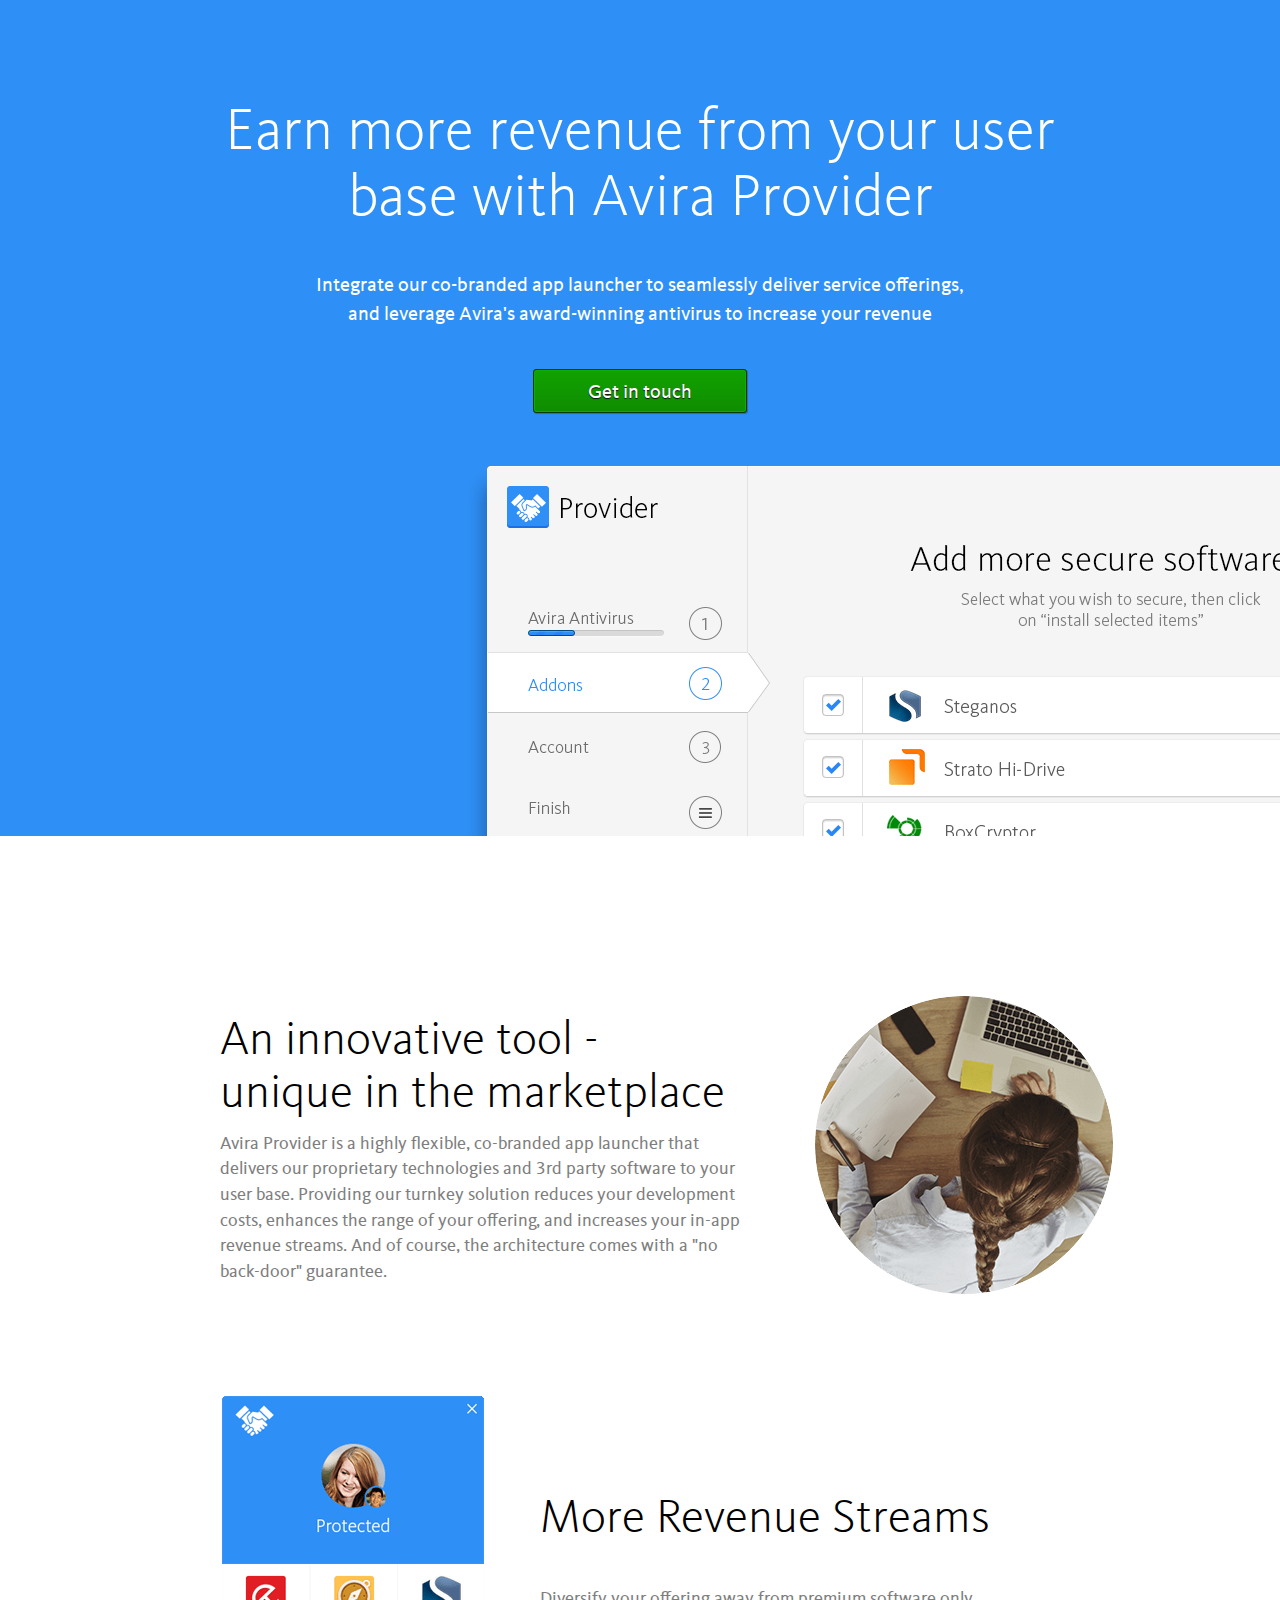
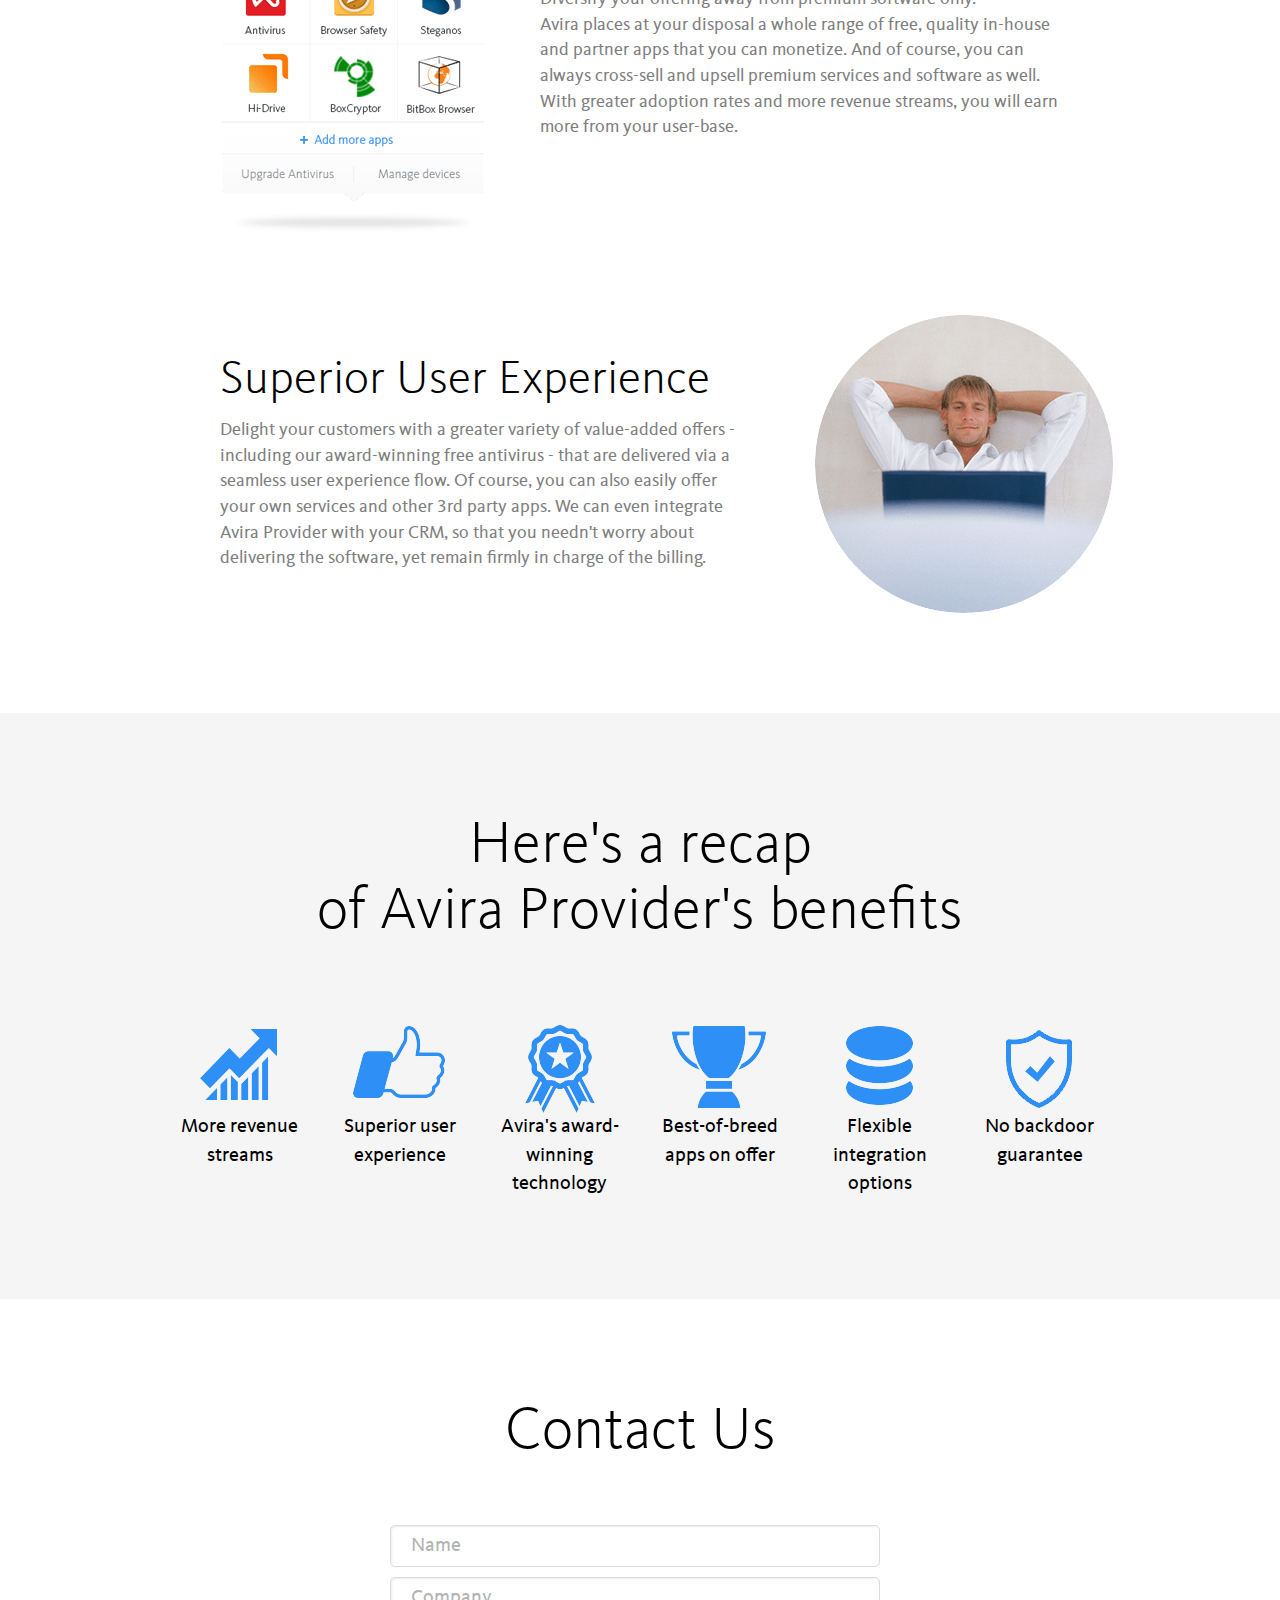
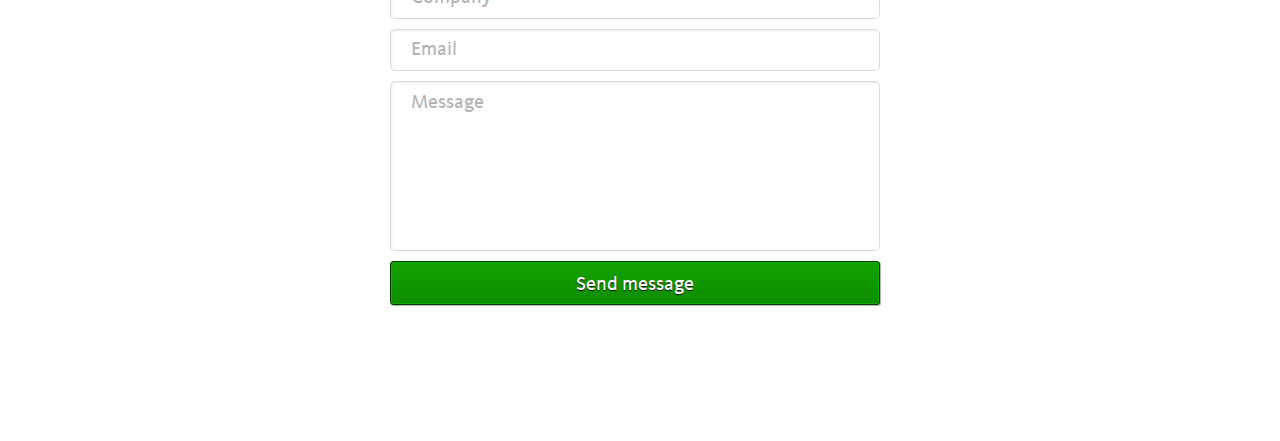
<file: avira-landing-page/index.html>
<!doctype html>
<html>
<head>
	<meta http-equiv="Content-Type" content="text/html; charset=UTF-8">
    <meta charset="utf-8">
    <meta http-equiv="X-UA-Compatible" content="IE=edge">
    <meta name="viewport" content="width=device-width, initial-scale=1">
    <meta name="description" content="Test Andreea">
    <meta name="author" content="Andreea">
	<link rel="stylesheet" type="text/css" href="css/normalize.css">
	<link rel="stylesheet" type="text/css" href="css/bootstrap.min.css">
	<link rel="stylesheet" type="text/css" href="fonts/ex-stylesheet.css">
	<link rel="stylesheet" type="text/css" href="css/style.css">

	<title>Project</title>
</head>
<body>

	<div class="staging">
		<div class="container">
			<h1 class="top-100 bottom-40">Earn more revenue from your user base with Avira Provider</h1>
			<p class="headline">Integrate our co-branded app launcher to seamlessly deliver service offerings, and leverage Avira's award-winning antivirus to increase your revenue</p>
			
			<div class="outer top-20">
				<button class="inner">Get in touch</button>
			</div>
		</div><!-- end of container -->
	</div><!-- end of staging -->


	<div class="container">
		<div class="row  top-160">
			<div class="col-md-8 padd-60">
				<h2>An innovative tool - unique in the marketplace</h2>
				<p class="description">Avira Provider is a highly flexible, co-branded app launcher that delivers our proprietary technologies and 3rd party software to your user base. Providing our turnkey solution reduces your development costs, enhances the range of your offering, and increases your in-app revenue streams. And of course, the architecture comes with a "no back-door" guarantee. </p>
			</div>
			<div class="col-md-4">
				<img src="images/first.png" alt="An innovative tool - unique in the marketplace" />
			</div>
		</div><!-- end of row 1 -->

		<div class="row top-100">
			<div class="col-md-4 padd-60">
				<img src="images/second.png" alt="More Revenue Streams" />
			</div>
			<div class="col-md-8 padd-60">
				<h2 class="top-100 bottom-40">More Revenue Streams</h2>
				<p class="description">Diversify your offering away from premium software only.</p>
				<p class="description">Avira places at your disposal a whole range of free, quality in-house and partner apps that you can monetize. And of course, you can always cross-sell and upsell premium services and software as well.</p>
				<p class="description">With greater adoption rates and more revenue streams, you will earn more from your user-base.</p>
			</div>
		</div><!-- end of row 2 -->

		<div class="row">
			<div class="col-md-8 top-100 padd-60">
				<h2>Superior User Experience</h2>
				<p class="description">Delight your customers with a greater variety of value-added offers - including our award-winning free antivirus - that are delivered via a seamless user experience flow. Of course, you can also easily offer your own services and other 3rd party apps. We can even integrate Avira Provider with your CRM, so that you needn't worry about delivering the software, yet remain firmly in charge of the billing.</p>
			</div>
			<div class="col-md-4 top-80 bottom-100">
				<img src="images/third.png" alt="Superior User Experience" />
			</div>
		</div><!-- end of row -->
	</div><!-- end of container --> 

	<div class="benefits">
		<div class="container">
			<h1 class="top-100 bottom-80">Here's a recap <br />
				of Avira Provider's benefits</h1>
			
			<div class="row bottom-100">
				<div class="col-md-2">
					<div class="icons icon1">
					</div>
					<p>More revenue streams</p>
				</div>
				<div class="col-md-2">
					<div class="icons icon2">
					</div>
					<p>Superior user experience</p>
				</div>
				<div class="col-md-2">
					<div class="icons icon3">
					</div>
					<p>Avira's award-winning technology</p>
				</div>
				<div class="col-md-2">
					<div class="icons icon4">
					</div>
					<p>Best-of-breed apps on offer</p>
				</div>
				<div class="col-md-2">
					<div class="icons icon5">
					</div>
					<p>Flexible integration options</p>
				</div>
				<div class="col-md-2">
					<div class="icons icon6">
					</div>
					<p>No backdoor guarantee</p>
				</div>					
			</div><!-- end of row -->

		</div><!-- end of container -->
	</div><!-- end of benefits --> 

	<div class="container">
		<div class="form">
			<h1 class="top-100 bottom-60" >Contact Us</h1>
			<input type="text" value="Name" name="name" class="contact">
			<input type="text" value="Company" name="company"  class="contact">
			<input type="email" value="Email" name="email"  class="contact">
			<textarea  class="contact">Message</textarea>
			<div class="outer">
				<button class="inner">Send message</button>
			</div>
		</div>
	</div><!-- end of container -->

</body>
</html>
</file>
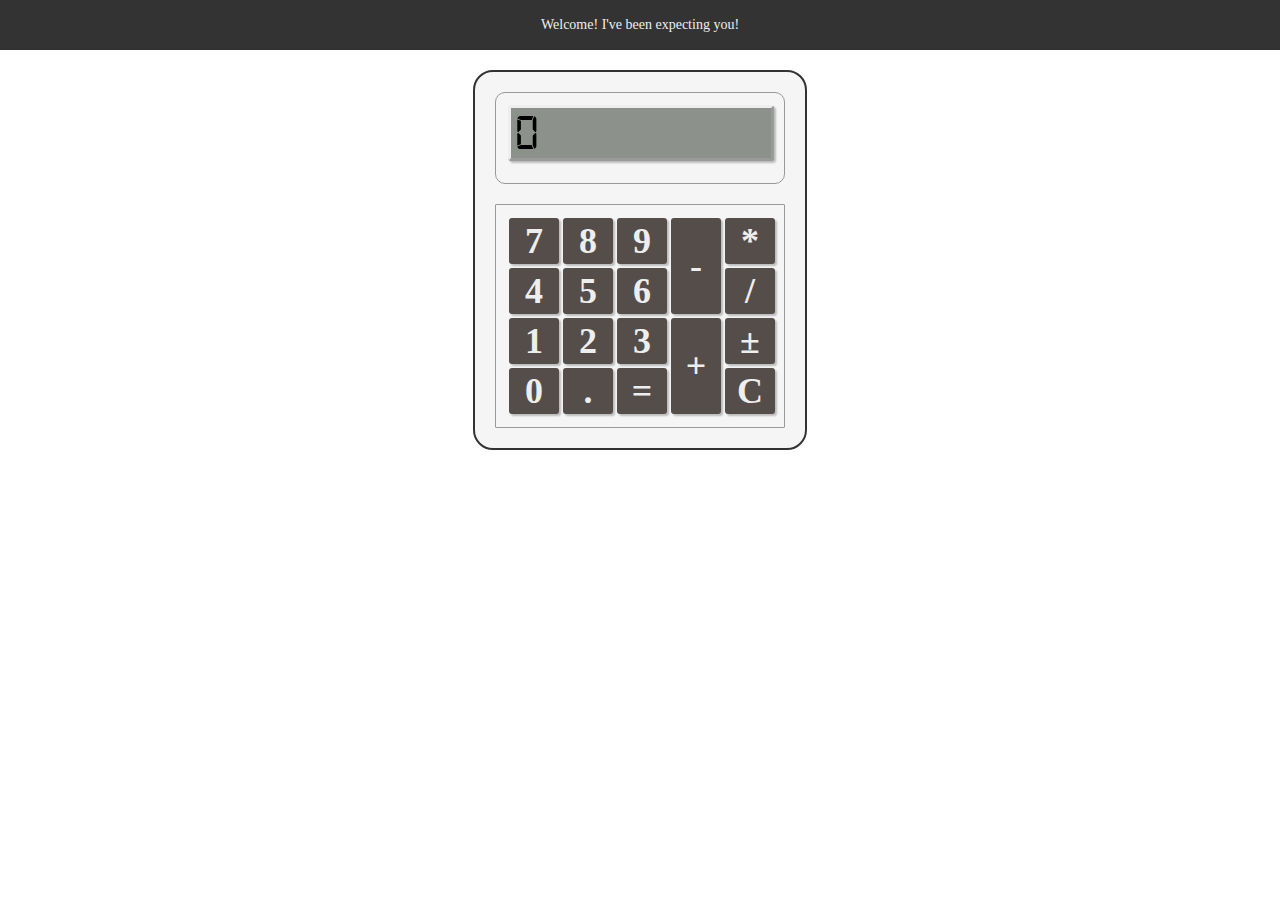
<file: calculator/index.html>
<!DOCTYPE html>
<html>
<head>
  <meta http-equiv="Content-Type" content="text/html; charset=UTF-8">
  <meta charset="utf-8">
  <meta http-equiv="X-UA-Compatible" content="IE=edge">
  <meta name="viewport" content="width=device-width, initial-scale=1">
  <meta name="description" content="">
  <meta name="author" content="">
  <link href="style.css" rel="stylesheet">
  <title>Calculator</title>
</head>
<script src="script.js" type="text/javascript"></script>
    
<body>
  <script language="JavaScript" type="text/javascript"> setStartState() </script>

  <h1>Welcome! I've been expecting you!</h1>

  <form name="calculator" id="calculator">
    
      <div class="displayBox">
        <table>
          <tr>
            <td colspan="5"><input class="display" type="text" name="total" value="0" size="15" /></td>
          </tr>
       </table>
      </div><!-- end of displayBox -->
      <div class="buttonBox">
        <table>
          <tr>
            <td><input class="button" type="button" name="n7" value="7" onclick="addDigit(7)" /></td>
            <td><input class="button" type="button" name="n8" value="8" onclick="addDigit(8)" /></td>
            <td><input class="button" type="button" name="n9" value="9" onclick="addDigit(9)" /></td>
            <td rowspan="2"><input class="button big" type="button" name="minus" value="-" onclick="performOp('-')" /></td>
            <td><input class="button" type="button" name="multiply" value="*" onclick="performOp('*')" /></td>
          </tr>
          <tr>       
            <td><input class="button" type="button" name="n4" value="4" onclick="addDigit(4)" /></td>
            <td><input class="button" type="button" name="n5" value="5" onclick="addDigit(5)" /></td>
            <td><input class="button" type="button" name="n6" value="6" onclick="addDigit(6)" /></td>
            <td><input class="button" type="button" name="divide" value="/" onclick="performOp('/')" /></td>
          </tr>
          <tr>
            <td><input class="button" type="button" name="n1" value="1" onclick="addDigit(1)" /></td>
            <td><input class="button" type="button" name="n2" value="2" onclick="addDigit(2)" /></td>
            <td><input class="button" type="button" name="n3" value="3" onclick="addDigit(3)" /></td>
            <td rowspan="2"><input class="button big" type="button" name="plus" value="+" onclick="performOp('+')" /></td>
            <td><input class="button" type="button"  name="sign" value="&plusmn;" onclick="changeSign()" /></td>
          </tr>
          <tr>
            <td><input class="button" type="button" name="n0" value="0" onclick="addDigit(0)" /></td>        
            <td><input class="button" type="button" name="decimal" value="." onclick="addDecimalPoint()" /></td>
            <td><input class="button" type="button" name="equals" value="=" onclick="calc()" /></td>
            <td><input class="button" type="button" name="clearField" value="C" onclick="clearDisplay()" /></td>
          </tr>
        </table>
      </div><!-- end of buttonBox -->
  </form>

</body>
</html>
</file>
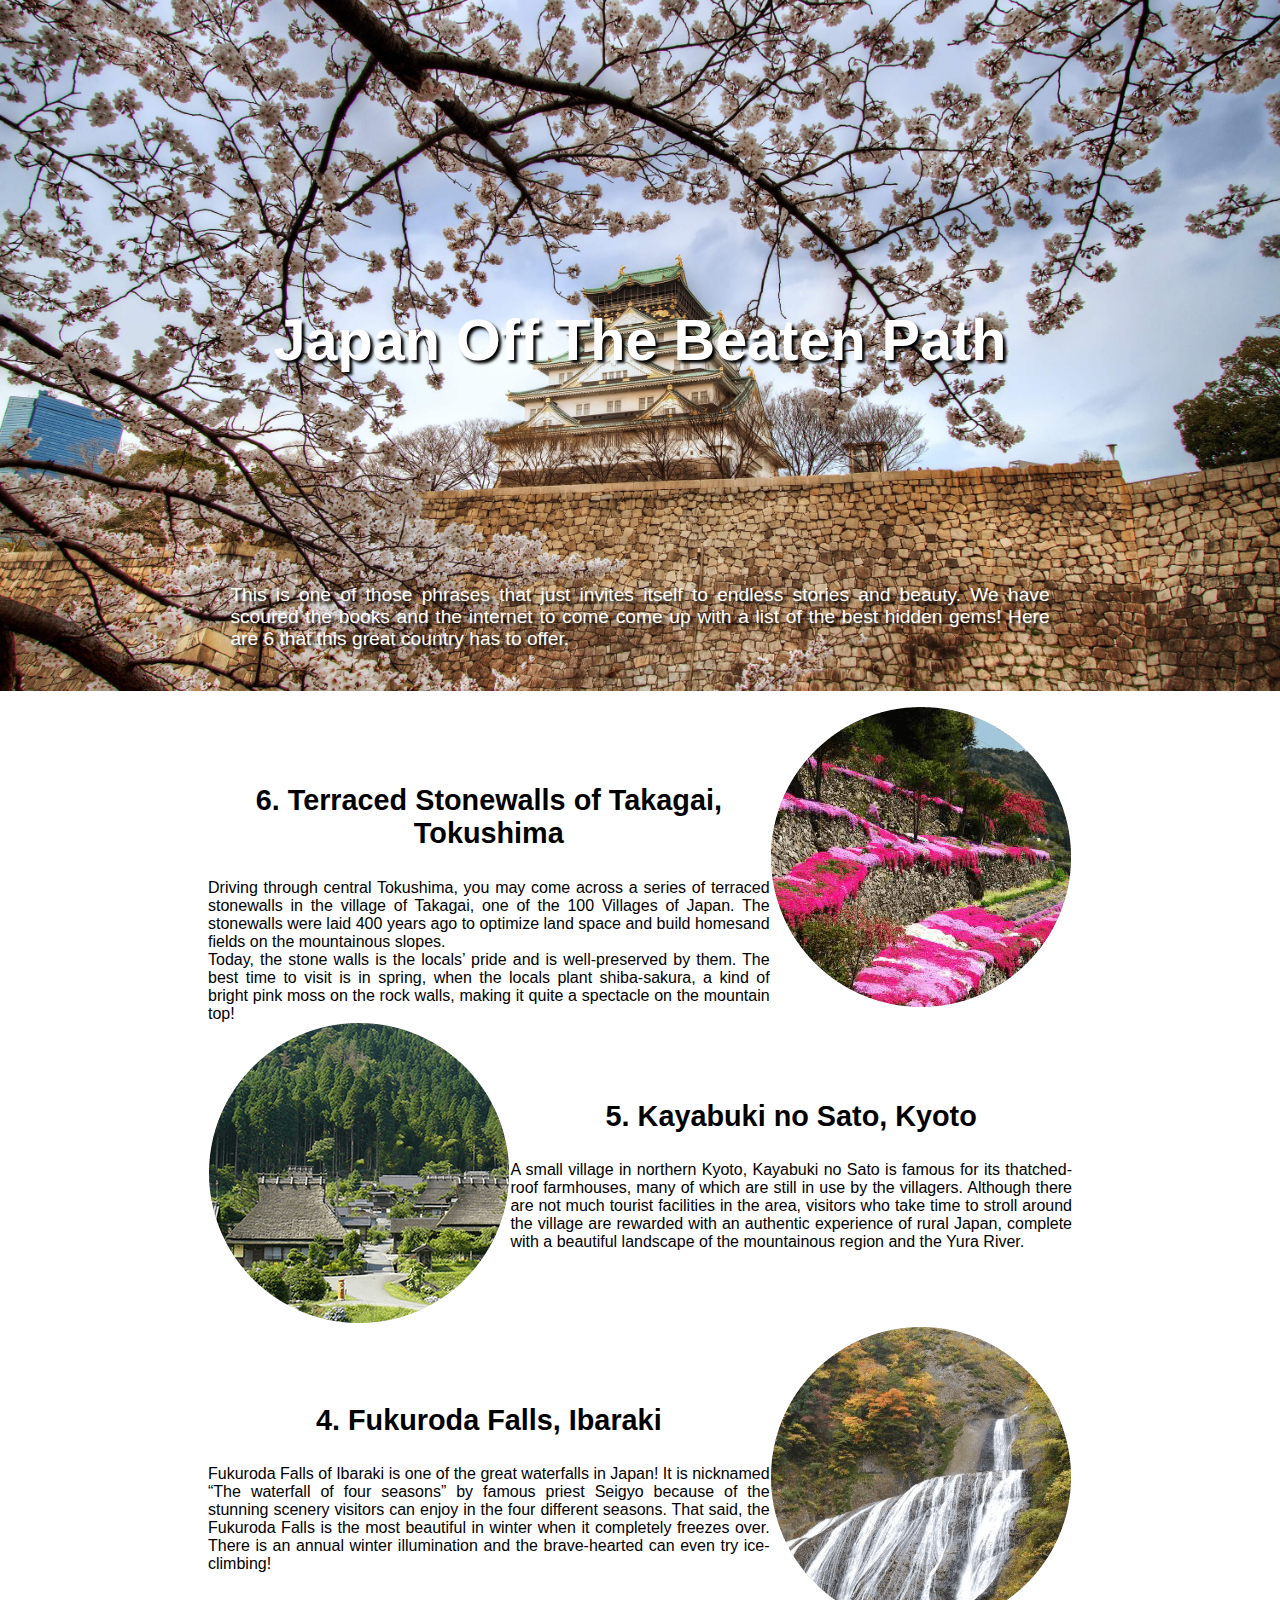
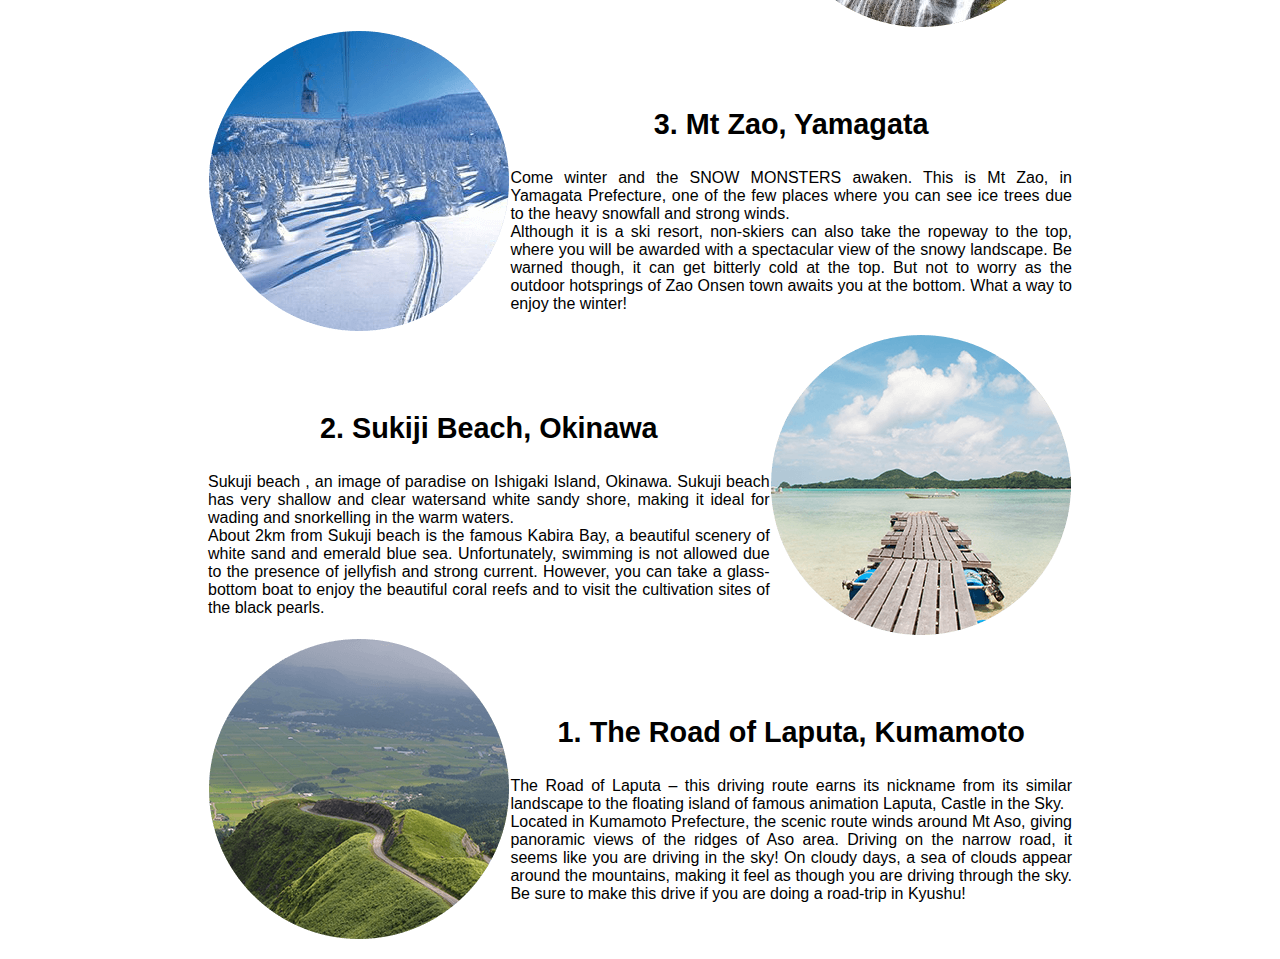
<file: mobile-first-page/index.html>
<!DOCTYPE html>
<html>
<head>
    <meta http-equiv="Content-Type" content="text/html; charset=UTF-8">
    <meta charset="utf-8">
    <meta http-equiv="X-UA-Compatible" content="IE=edge">
    <meta name="viewport" content="width=device-width, initial-scale=1">
    <meta name="description" content="">
    <meta name="author" content="">
    <link rel="stylesheet" href="css/normalize.css">
    <link rel="stylesheet" href="css/style.css" />
	<link rel="stylesheet" href="css/enhanced.css" />
	<!--[if (lt IE 9)&(!IEMobile)]>
	<link rel="stylesheet" type="text/css" href="enhanced.css" />
	<![endif]-->
    <title>Wonders of Japan</title>
</head>
<body>
	<div class="cover">
		<div class="container">
			<div class="row">
				<h1>Japan Off The Beaten Path</h1>
				<p>This is one of those phrases that just invites itself to endless stories and beauty.  We have scoured the books and the internet to come come up with a list of the best hidden gems!  Here are 6 that this great country has to offer.</p>
			</div><!-- end of row 1 -->
		</div><!-- end of container 1 -->
	</div> <!-- end of cover -->

	<div class="container">
		<div class="row">
			<div class="text left">
				<h2>6. Terraced Stonewalls of Takagai, Tokushima</h2>
				<p>Driving through central Tokushima, you may come across a series of terraced stonewalls in the village of Takagai, one of the 100 Villages of Japan. The stonewalls were laid 400 years ago to optimize land space and build homesand fields on the mountainous slopes. </p>
				<p>Today, the stone walls is the locals’ pride and is well-preserved by them. The best time to visit is in spring, when the locals plant shiba-sakura, a kind of bright pink moss on the rock walls, making it quite a spectacle on the mountain top!</p>
			</div> <!-- end of text -->
			<div class="image">
					<img src="images/tokushima.png" alt="Terraced Stonewalls of Takagai, Tokushima" />
			</div>
		</div><!-- end of row 1 -->

		<div class="row">
			<div class="text right">
				<h2>5. Kayabuki no Sato, Kyoto</h2>
				<p>A small village in northern Kyoto, Kayabuki no Sato is famous for its thatched-roof farmhouses, many of which are still in use by the villagers. Although there are not much tourist facilities in the area, visitors who take time to stroll around the village are rewarded with an authentic experience of rural Japan, complete with a beautiful landscape of the mountainous region and the Yura River.</p>
			</div> <!-- end of text -->
			<div class="image">
				<img src="images/kyoto.png" alt="Kayabuki no Sato, Kyoto" />
			</div>
		</div><!-- end of row 1 -->

		<div class="row">
			<div class="text left">
				<h2>4. Fukuroda Falls, Ibaraki</h2>
				<p>Fukuroda Falls of Ibaraki is one of the great waterfalls in Japan! It is nicknamed “The waterfall of four seasons” by famous priest Seigyo because of the stunning scenery visitors can enjoy in the four different seasons.
				That said, the Fukuroda Falls is the most beautiful in winter when it completely freezes over. There is an annual winter illumination and the brave-hearted can even try ice-climbing!</p>
			</div> <!-- end of text -->
			<div class="image">
				<img src="images/ibaraki.png" alt="Fukuroda Falls, Ibaraki" />
			</div>
		</div><!-- end of row 1 -->

		<div class="row">
			<div class="text right">
				<h2>3. Mt Zao, Yamagata</h2>
				<p>Come winter and the SNOW MONSTERS awaken. This is Mt Zao, in Yamagata Prefecture, one of the few places where you can see ice trees due to the heavy snowfall and strong winds. </p>
				<p>Although it is a ski resort, non-skiers can also take the ropeway to the top, where you will be awarded with a spectacular view of the snowy landscape. Be warned though, it can get bitterly cold at the top. But not to worry as the outdoor hotsprings of Zao Onsen town awaits you at the bottom. What a way to enjoy the winter! </p>
			</div> <!-- end of text -->
			<div class="image">
				<img src="images/yamagata.png" alt="Mt Zao, Yamagata" />
			</div>
		</div><!-- end of row 1 -->

		<div class="row">
			<div class="text left">
				<h2>2. Sukiji Beach, Okinawa</h2>
				<p>Sukuji beach , an image of paradise on Ishigaki Island, Okinawa. Sukuji beach has very shallow and clear watersand white sandy shore, making it ideal for wading and snorkelling in the warm waters.</p>
				<p>About 2km from Sukuji beach is the famous Kabira Bay, a beautiful scenery of white sand and emerald blue sea. Unfortunately, swimming is not allowed due to the presence of jellyfish and strong current. However, you can take a glass-bottom boat to enjoy the beautiful coral reefs and to visit the cultivation sites of the black pearls.</p>
			</div> <!-- end of text -->
			<div class="image">
				<img src="images/okinawa.png" alt="Sukiji Beach, Okinawa" />
			</div>
		</div><!-- end of row 1 -->

		<div class="row">
			<div class="text right">
				<h2>1. The Road of Laputa, Kumamoto</h2>
				<p>The Road of Laputa – this driving route earns its nickname from its similar landscape to the floating island of famous animation Laputa, Castle in the Sky.</p>
				<p>Located in Kumamoto Prefecture, the scenic route winds around Mt Aso, giving panoramic views of the ridges of Aso area. Driving on the narrow road, it seems like you are driving in the sky! On cloudy days, a sea of clouds appear around the mountains, making it feel as though you are driving through the sky. Be sure to make this drive if you are doing a road-trip in Kyushu!</p>
			</div> <!-- end of text -->
			<div class="image">
				<img src="images/kumamoto.png" alt="The Road of Laputa, Kumamoto" />
			</div>
		</div><!-- end of row 1 -->

	</div><!-- end of container -->

</body>
</html>
</file>
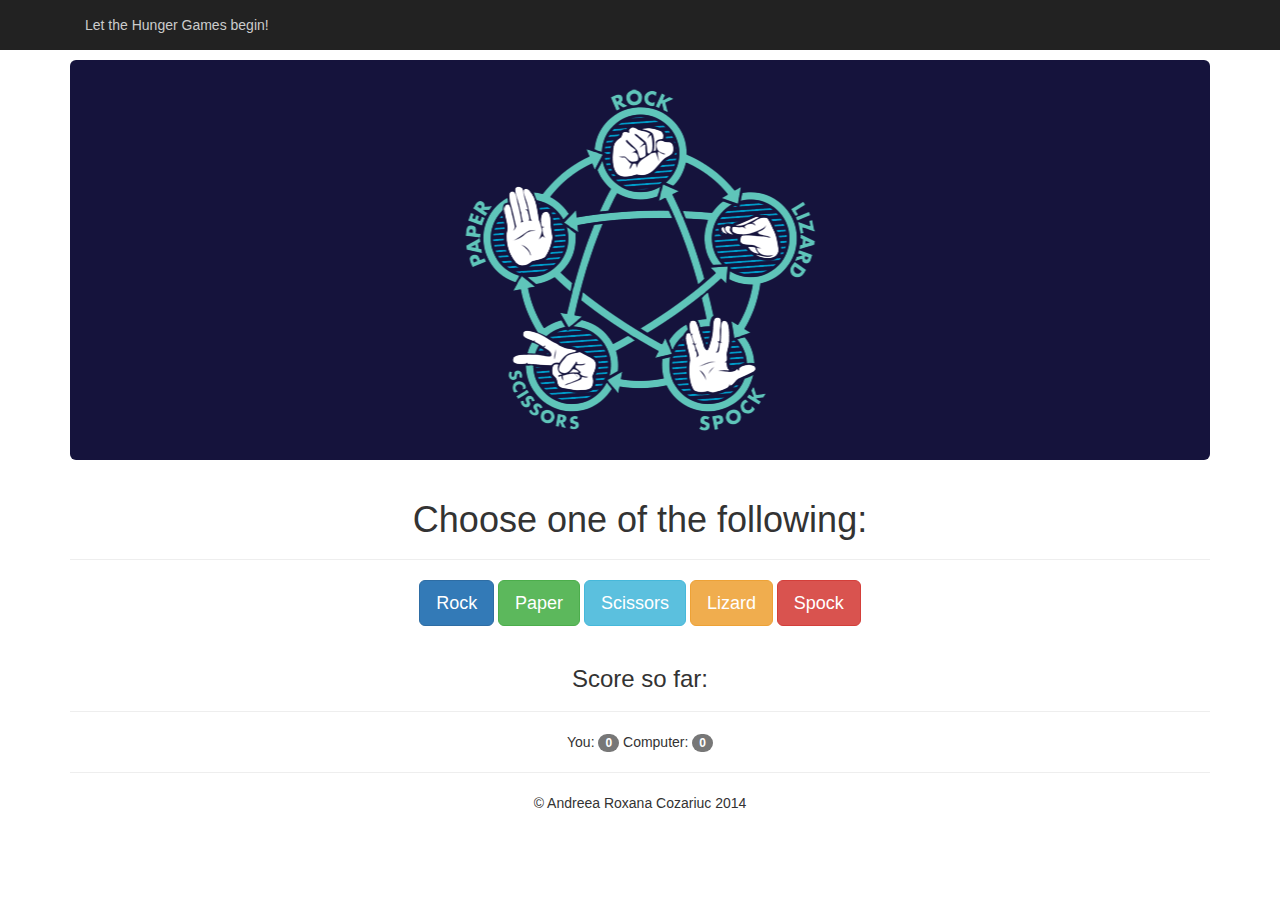
<file: RPSLS-game/index.html>
<!DOCTYPE html>

<html>
<head>
	<meta http-equiv="Content-Type" content="text/html; charset=UTF-8">
	<meta charset="utf-8">
	<meta http-equiv="X-UA-Compatible" content="IE=edge">
	<meta name="viewport" content="width=device-width, initial-scale=1">
	<meta name="description" content="">
	<meta name="author" content="">
	<link rel="stylesheet" href="https://maxcdn.bootstrapcdn.com/bootstrap/3.3.4/css/bootstrap.min.css">
	<link href="style.css" rel="stylesheet">
	<title>	I wanna play a game!</title>

</head>

<body>
	<div class="topHeader">
		<div class="container">
			<div id="navbar" class="collapse navbar-collapse">
				<ul class="nav navbar-nav">
					<li >Let the Hunger Games begin!</li>
				</ul>
			</div><!-- end of nav-collapse -->
		</div><!-- end of container -->
	</div><!-- end of topHeader-->
	<div class="container">
		<div class="jumbotron">
		</div><!-- end of jumbotron -->
		<div class="page-header">
			<h1>Choose one of the following:</h1>
		</div>
			<p>
			<button type="button" class="btn btn-lg btn-primary" id="rock" onclick="playerFunction('rock')">Rock</button>
			<button type="button" class="btn btn-lg btn-success" id="paper" onclick="playerFunction('paper')">Paper</button>
			<button type="button" class="btn btn-lg btn-info" id="scissors" onclick="playerFunction('scissors')">Scissors</button>
			<button type="button" class="btn btn-lg btn-warning" id="lizard" onclick="playerFunction('lizard')">Lizard</button>
			<button type="button" class="btn btn-lg btn-danger" id="spock" onclick="playerFunction('spock')">Spock</button>
			</p>

		<div class="page-header">
			<h3>Score so far:</h3>
		</div>
		<ul>
			<li>You:  <span class="badge" id="you">0</span></li>
			<li>Computer: <span class="badge" id="pc">0</span></li>
		</ul>

		<footer>
			&copy; Andreea Roxana Cozariuc 2014
		</footer>
	</div> <!-- end of container -->
	<script src="script.js"></script>
</body>
</html>
</file>
<file: avira-landing-page/fonts/ex-stylesheet.css>
@font-face {
	font-family: 'Kievit Regular';
	src: url("KievitWebPro-Book.eot");
	src: local('Kievit Regular'), url("KievitWebPro-Book.woff") format('woff');
}

@font-face {
	font-family: 'Kievit Medium';
	src: url("KievitWebPro-Medi.eot");
	src: local('Kievit Medium'), url("KievitWebPro-Medi.woff") format('woff');
}

@font-face {
	font-family: 'Kievit Bold';
	src: url("KievitWebPro-Bold.eot");
	src: local('Kievit Medium'), url("KievitWebPro-Bold.woff") format('woff');
}

@font-face {
	font-family: 'Kievit Light';
	src: url("KievitWeb-Light.eot");
	src: local('Kievit Light'), url("KievitWeb-Light.woff") format('woff');
}
</file>
<file: avira-landing-page/css/style.css>
/* ELEMENTS */

body {
	color: #000;
	text-align: center;
	font-family: 'Kievit Regular';
}

h1 {
	font-family: 'Kievit Light';
	font-size: 60px;
}

h2 {
	font-family: 'Kievit Light';
	font-size: 48px;
	text-align: left;
}

p {
	margin:0px;
}

/* MAIN CLASSES */

.staging {
	background: url(../images/staging.png) no-repeat;
	background-size: cover;
	width: 100%;
	height: 836px;
}

.container {
	width: 960px;
}

.staging h1{
	color: #fff;
}

.staging img {
	border-top-left-radius: 6px;
	border-top-right-radius: 6px;
	-webkit-border-top-left-radius: 6px;
	-webkit-border-top-right-radius: 6px;
    -moz-border-top-left-radius: 3px;
    -moz-border-top-right-radius: 3px;
	overflow: hidden;
}

.headline {
	font-size: 20px;
	color: #fff;
	padding: 0px 124px;
}

.outer {
    display: inline-block;
    -webkit-border-radius: 3px;
    -moz-border-radius: 3px;
    border-radius: 3px;
    border: 1px solid #063d00;
    height: 44px;
    width: 214px;
    position:relative;
    background-color: #0e8800;
    -webkit-box-shadow:  1px 1px 1px rgba(52,52,52,0.4);
	-moz-box-shadow: 1px 1px 1px rgba(52,52,52,0.4);
	box-shadow: 1px 1px 1px rgba(52,52,52,0.4);
}

.inner {
    -webkit-border-radius: 3px;
    -moz-border-radius: 3px;
    border-radius: 3px;
    border: 1px solid #12ab00;
    background-color: #0e8800;
    height: 42px;
    width: 212px;
    position: absolute;
    top: 0px;
    left: 0px;
    color: #fff;
    line-height: 42px;
    text-shadow: 0px 0.8px 1px #111;
    font-size: 20px;
	background: rgb(17,161,0); /* Old browsers */
	background: -moz-linear-gradient(top,  rgba(17,161,0,1) 0%, rgba(15,141,0,1) 100%); /* FF3.6+ */
	background: -webkit-gradient(linear, left top, left bottom, color-stop(0%,rgba(17,161,0,1)), color-stop(100%,rgba(15,141,0,1))); /* Chrome,Safari4+ */
	background: -webkit-linear-gradient(top,  rgba(17,161,0,1) 0%,rgba(15,141,0,1) 100%); /* Chrome10+,Safari5.1+ */
	background: -o-linear-gradient(top,  rgba(17,161,0,1) 0%,rgba(15,141,0,1) 100%); /* Opera 11.10+ */
	background: -ms-linear-gradient(top,  rgba(17,161,0,1) 0%,rgba(15,141,0,1) 100%); /* IE10+ */
	background: linear-gradient(to bottom,  rgba(17,161,0,1) 0%,rgba(15,141,0,1) 100%); /* W3C */
}

.description {
	font-size: 18px;
	color: #7e7e7e;
	text-align: left;
}

.benefits {
	font-size: 20px;
	width: 100%;
	background: #f5f5f5;
}

/* CONTACT FORM */

.form {
	margin: 0 auto;
	width: 500px;
	margin-bottom: 130px

}

.form input, textarea {
	display: block;
	border: 1px solid #dbdbdb;
	border-radius: 5px;
	-webkit-border-radius: 5px;
    -moz-border-radius: 5px;
	margin-bottom: 10px;
	height: 42px;
	line-height: 42px;
	width: 490px;
	-webkit-box-shadow: 1px 1px 2px #ededed inset;
	-moz-box-shadow: 1px 1px 2px #ededed inset;
	box-shadow: 1px 1px 2px #ededed inset;
	padding: 0px 20px;
}

.form textarea {
	height: 170px;
	resize: none;
}

.form .outer {
	width:490px;
	margin-left:-10px;
}

.form .inner {
	width:488px;
}

.contact {
	font-size: 20px;
	color: #b3b3b3;
}

/* ICONS */

.icons {
	background: url(../images/icons.png) 0 0 no-repeat;
	width: 96px;
	height: 88px;
	margin: 0 auto;
	overflow: hidden;
}

.icon1 {
	background-position: 8px 0;
}

.icon2 {
	background-position: -93px 0;
}

.icon3 {
	background-position: -196px 0;
}

.icon4 {
	background-position: -303px 0;
}

.icon5 {
	background-position: -404px 0;
}

.icon6 {
	background-position: -495px 0;
}

/* TOPS */

.top-20 {
	margin-top: 40px;
}

.top-40 {
	margin-top: 40px;
}

.top-80 {
	margin-top: 80px;
}

.top-100 {
	margin-top: 100px;
}

.top-160 {
	margin-top: 160px;
}

/* BOTTOMS */

.bottom-40 {
	margin-bottom: 40px;
}

.bottom-60 {
	margin-bottom: 60px;
}

.bottom-80 {
	margin-bottom: 80px;
}

.bottom-100 {
	margin-bottom: 100px;
}

/* PADDINGS */

.padd-60 {
	padding: 0 60px;
}
</file>
<file: calculator/style.css>
* {
	margin: 0px;
	padding: 0px;
	border: 0px;
	font-size: 100%;
	font-family: Tahoma;
	vertical-align: middle;
}

table{
	margin:0 auto;
}

@font-face {
    font-family: myFont;
    src: url(font/digital7.ttf);
}

h1{
	height:50px;
	line-height: 50px;
	background: #333;
	color:#eee;
	font-size:14px;
	margin-bottom: 20px;
	font-weight: normal;
	text-align: center;
}

#calculator{
	background: #F5F5F5;
	border:2px solid #333;
	border-radius: 20px;
	margin:0 auto;
	width: 330px;
}

.button{
	width: 50px;
	height: 46px;
	line-height: 46px;
	text-align: center;
	background: #554D4A;
	color:#eee;
	border-radius: 3px;
	box-shadow: 2px 2px 2px #bbb;
	font-weight: bold;
	font-size: 36px;
	margin:1px;
}

.big{
	height:96px;
	line-height: 96px;
}

.buttonBox{
	border:1px solid #999;
	border-radius: 1px;
	padding: 10px;
	width:268px;
	margin: 20px auto;
}

.display {
    font-family: myFont;
    font-size: 50px;
    background: #8C918B;
    color:black;
    border:3px outset #eee;
    width: 252px;
    border-radius: 3px;
    box-shadow: 2px 2px 2px #bbb;
    padding: 0px 4px;
}

.displayBox {
	border:1px solid #999;
	border-radius: 10px;
	padding:10px 10px 20px 10px;
	width: 268px;
	margin:0 auto;
	margin-top: 20px;
}
</file>
<file: mobile-first-page/css/style.css>
/*Default mobile styles*/
* {
	margin: 0px;
	padding: 0px;
	text-align: justify;
}

h1 {
	margin:0px;
	padding: 3em 0.6em 2em 0.6em ;
	font-size: 3em;
	word-wrap: normal;
	text-align: center;
}

h2 {
	font-size: 1.8em;
	text-align: center;
	margin: 1em 0em;
}


.cover {
	background-image: url(../images/cover.jpg);
	background-repeat: no-repeat;
	background-position: center center;
	background-size: cover;
	height: 36em;
	color: white;
	text-shadow: 3px 3px 3px black ;
	font-size: 1.2em;
	position: relative;
}

.cover p {
	position: absolute;
	bottom: 2em;
	left: 0;
	padding: 1em;
}

.container {
	padding: 1em;
}

.image {
	width: 300px;
	margin: 0 auto;
	margin-top: 2em;
}
</file>
<file: mobile-first-page/css/enhanced.css>
@media only screen and (min-width: 700px) {

	* {
		box-sizing: border-box;
	}

	h1 {
		padding: 5em 0.6em 2em 0.6em ;
	}

	.container {
		width: 70%;
		margin: 0 auto;
	}

	.cover p{
		position: static;
		margin-top: 4em;
	}

	.text {
		width: 65%;
		min-height: 300px;
		margin: 0;
		display: table-cell;
		vertical-align: center;
		padding-top: 3em;
		text-align: left;
	}

	.image {
		width: 35%;
		margin: 0;
		float:left;
		min-width: 300px;
		min-height: 300px;
		display: table-cell;
		vertical-align: center;
		text-align: center;
	}

	.image img {
		margin: 0px;
	}

	.left {
		float: left; 
	}

	.right {
		float: right;
	}

	.row {
		clear: both;
		display: table-row;
		margin-bottom: 5em;
	}

}
</file>
<file: RPSLS-game/style.css>
footer{
	padding-top: 20px;
	padding-bottom: 20px;
	margin-top: 20px;
	border-top: 1px solid #eee;	
	text-align: center;
}

p,h1, h3, ul, li {
	text-align: center;
}

ul{
	list-style-type: none;
	margin:0px;
	padding: 0px;
}

li{
	display: inline;
}

.topHeader{
	width:100%;
	height: 50px;
	line-height: 50px;
	color:#ccc;
	background: #222;
	margin-bottom: 10px;
}

.jumbotron{
	background-image: url(images/wall.png);
	background-repeat: no-repeat;
	background-position: center;
	min-height: 400px;
}
</file>
